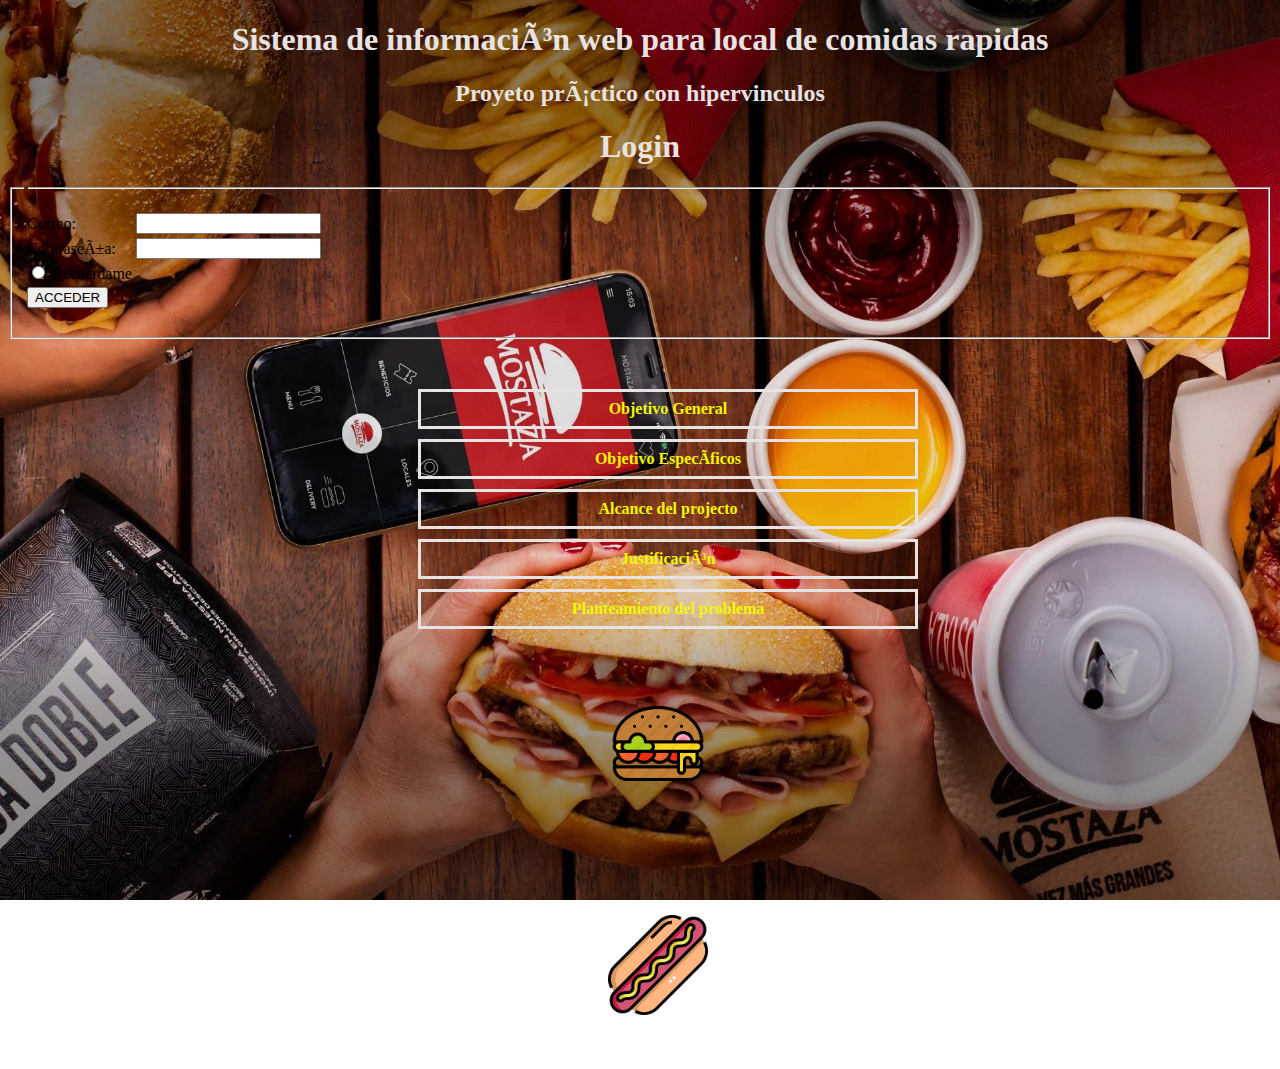
<file: index.html>
<!DOCTYPE html>
<html>
<head>
	<title>TPS - 23387838</title>
	<link rel="stylesheet" type="text/css" href="estilo.css">
	<link rel="icon" href="images/imagen1.ico">
  <link href="https://fonts.googleapis.com/css2?family=Glory:ital@1&display=swap" rel="stylesheet">
</head>
<meta charset=UTF-8″ />

 <body>
  <div class ="contenedor">
    <h1 title= "Comidas Rapidas">Sistema de información web para local de comidas rapidas</h1>
      <h2 class="encabezado_1">Proyeto práctico con hipervinculos</h2>

  <h1>Login</h1>
  <fieldset>
    <legend></legend>
      <p>
        <table>
          <tr>
            <td><label for="email">Correo: </label></td>
            <td><input type="text"></td>
          </tr>

          <tr>
            <td><label for="password">Contraseña: </label></td>
            <td><input type="text"></td>
          </tr>

          <tr>
            <td>
              <input type="radio"> Recuerdame<br>
          </td>
          </tr>

          <tr>
            <td><input type="button" value="ACCEDER"></td>
          </tr>
        </table>
      </p>
    </form>
  </fieldset>
  </p>
</p>

   <br>
   <ul>
    <li><b><a href="objetivo_general/objetivo.html" target="_blank" title="Objetivo General">Objetivo General</a></b></li>
    <li><b><a href="objetivo_especifico/objetivoe.html" target="_blank" title="Objetivo Específicos">Objetivo Específicos</a></b></li>
    <li><b><a href="alcance_del_proyecto/alcance.html" target="_blank" title="Alcance del projecto">Alcance del projecto</a></b></li>
    <li><b><a href="justificación/justificacion.html" target="_blank" title="Justificación">Justificación</a></b></li> 
    <li><b><a href="planteamiento_del_problema/plan.html" target="_blank" title="Planteamiento del problema">Planteamiento del problema</a></b></li>
    </ul>
    <p><img class="img_1" src="images/imagen_1.png"></p>
    <p><img class="img_2" src="images/imagen_2.png"></p>

   
   </div>
</file>
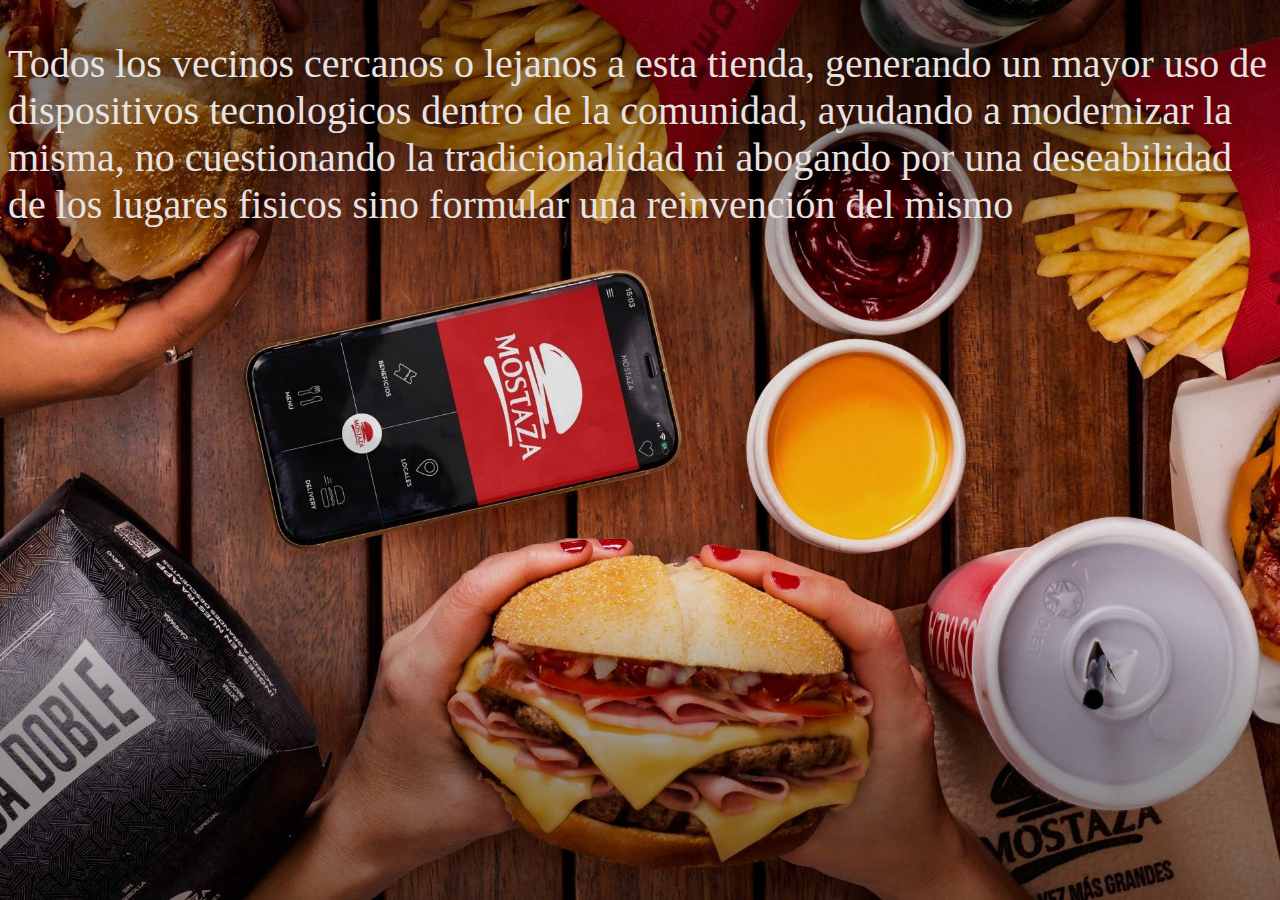
<file: alcance_del_proyecto/alcance.html>
<!DOCTYPE html>
<html>
<head>
  <title>Alcance del projecto</title>
  <link rel="stylesheet" type="text/css" href="alcance.css">
  <link rel="icon" href="imagen3.ico">
</head>
<body>
<p>Todos los vecinos cercanos o lejanos a esta tienda, generando un mayor uso de dispositivos tecnologicos dentro de la comunidad, ayudando a modernizar la misma, no cuestionando la tradicionalidad ni abogando por una deseabilidad de los lugares fisicos sino formular una reinvención del mismo</p>
</body>
</html>
</file>
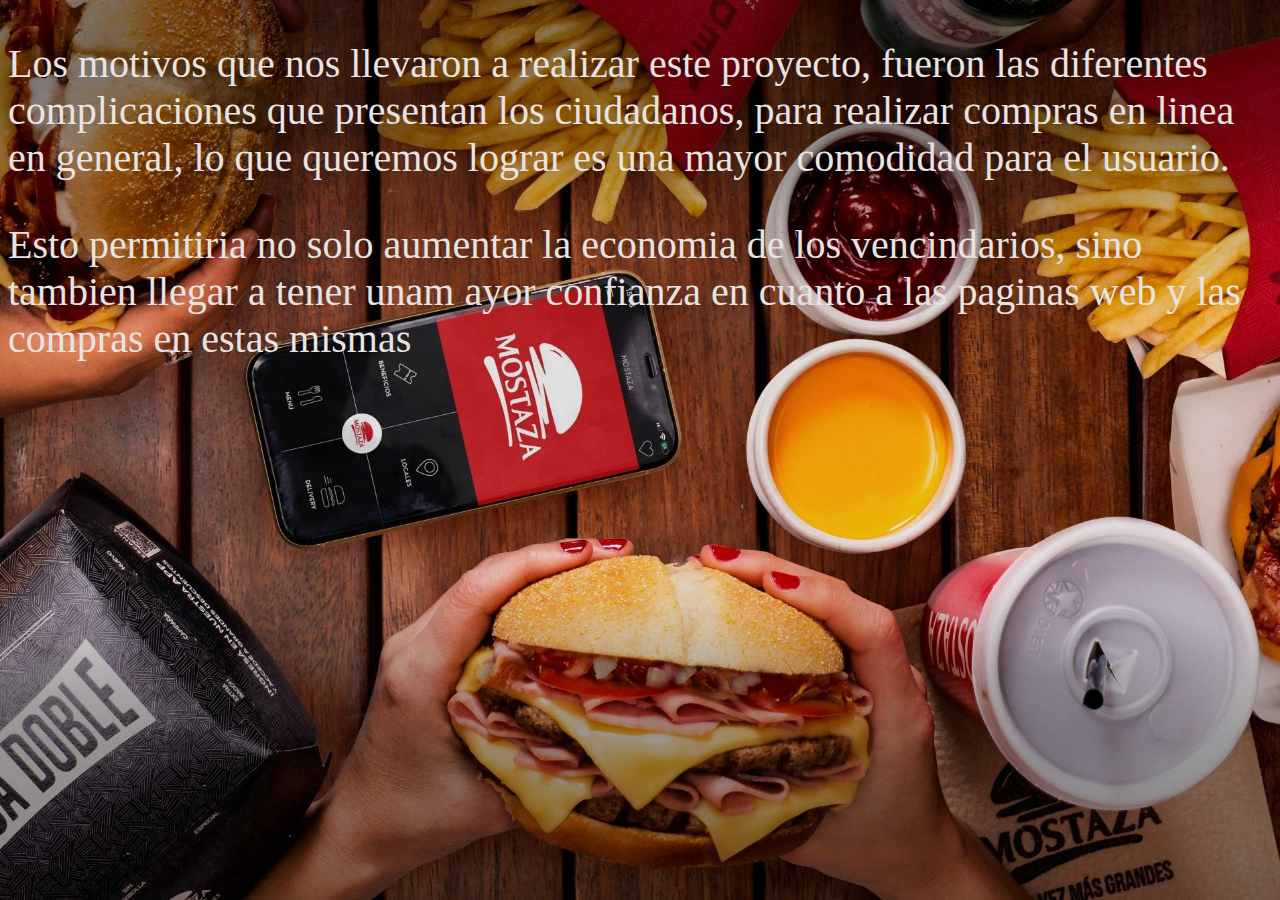
<file: justificación/justificacion.html>
<!DOCTYPE html>
<html>
<head>
	<meta charset="utf-8">
  <title>Justificación</title>
  <link rel="stylesheet" type="text/css" href="justificacion.css">
  <link rel="icon" href="imagen4.ico">
</head>
<body>
<p> Los motivos que nos llevaron a realizar este proyecto, fueron las diferentes complicaciones que presentan los ciudadanos, para realizar compras en linea en general, lo que queremos lograr es una mayor comodidad para el usuario.
<p> Esto permitiria no solo aumentar la economia de los vencindarios, sino tambien llegar a tener unam ayor confianza en cuanto a las paginas web y las compras en estas mismas
</p>
</p>
</body>
</html>
</file>
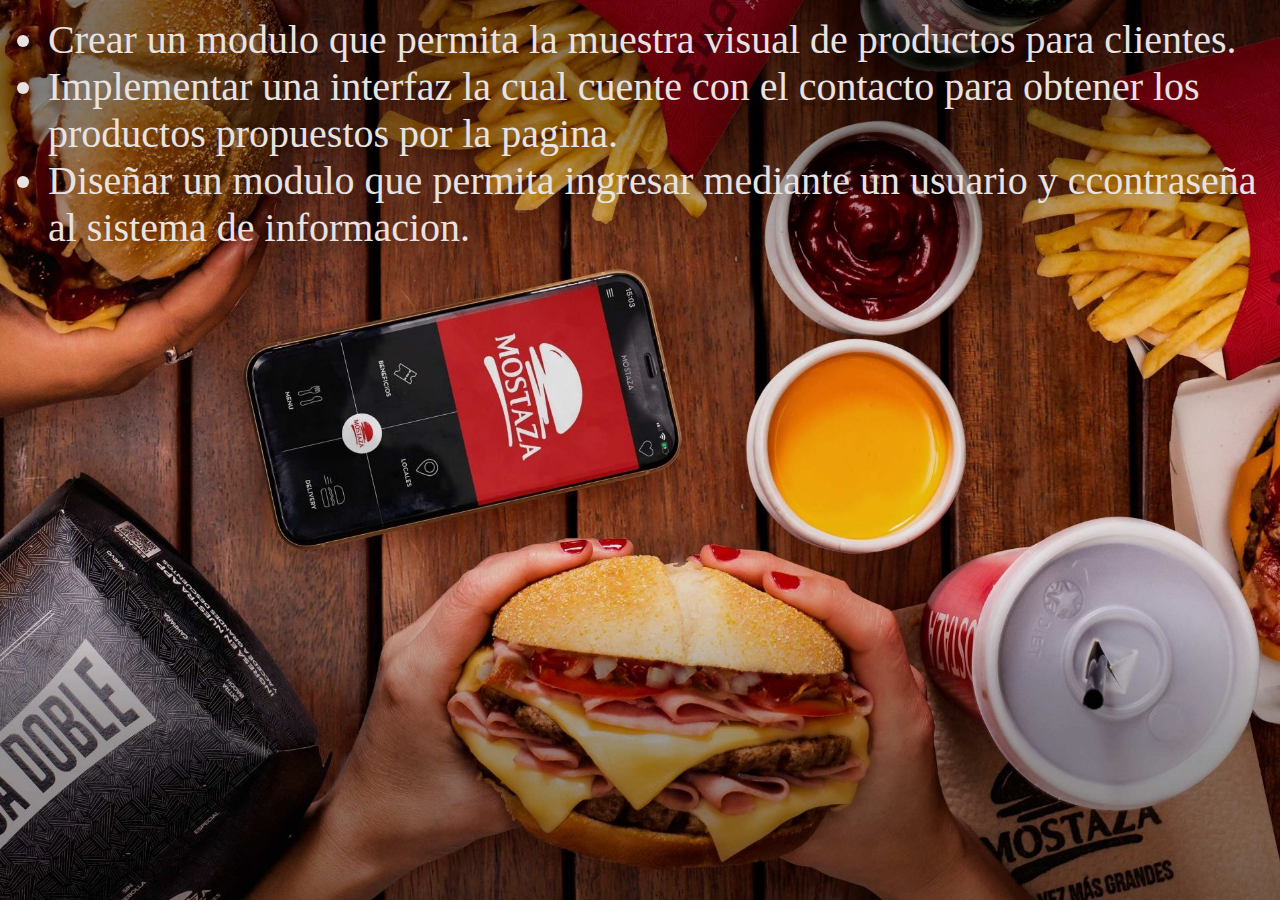
<file: objetivo_especifico/objetivoe.html>
<!DOCTYPE html>
<html>
<head>
	<meta charset="utf-8">
  <title>Objetivo Específicos</title>
  <link rel="stylesheet" type="text/css" href="objetivoe.css">
  <link rel="icon"  href="imagen2.ico">
</head>
<body>
<ul>
	<li>Crear un modulo que permita la muestra visual de productos para clientes.</li>
	<li>Implementar una interfaz la cual cuente con el contacto para obtener los productos propuestos por la pagina.</li>
	<li>Diseñar un modulo que permita ingresar mediante un usuario y ccontraseña al sistema de informacion.</li>
</ul>
</body>
</html>
</file>
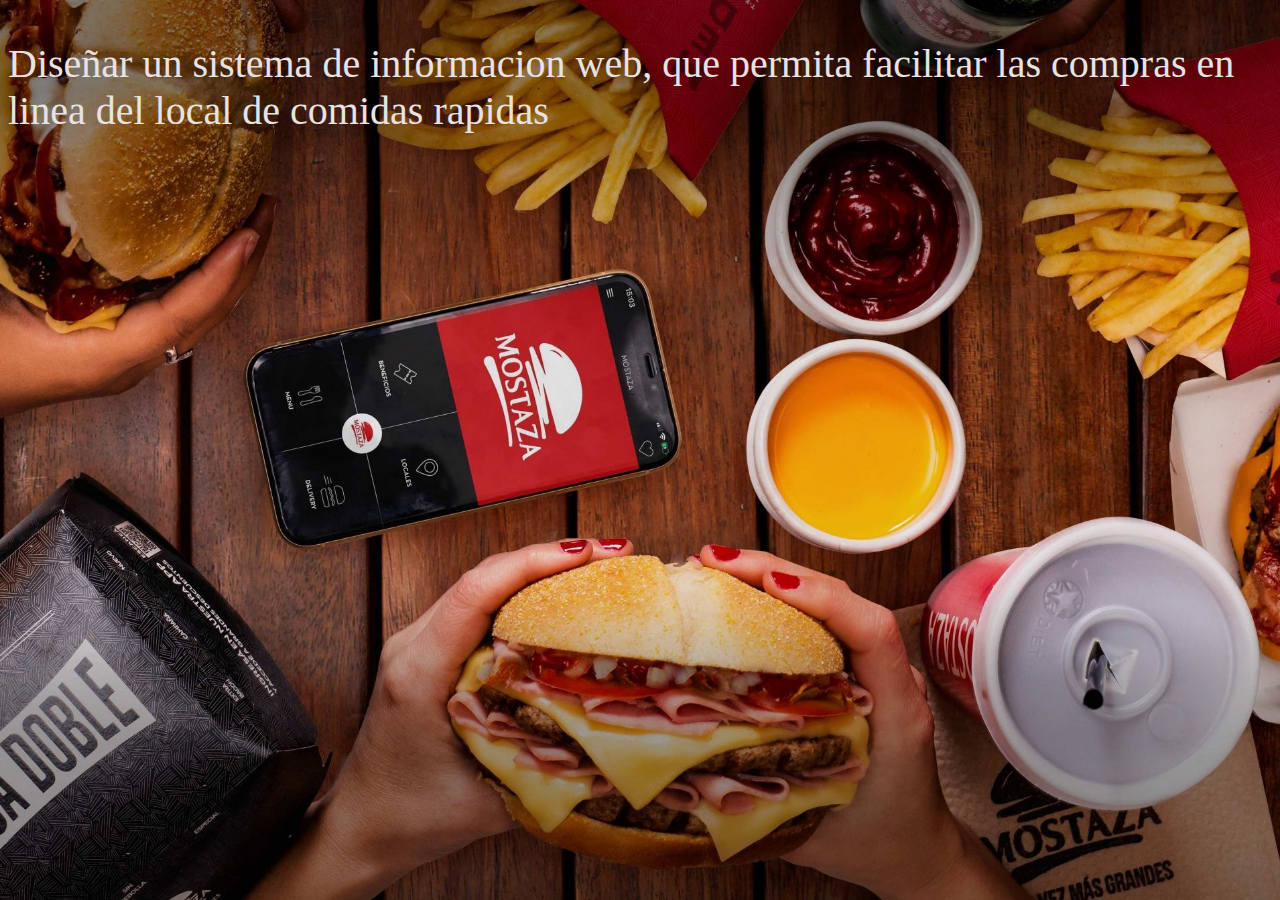
<file: objetivo_general/objetivo.html>
<!DOCTYPE html>
<html>
<head>
  <title>Objetivo General</title>
  <link rel="stylesheet" type="text/css" href="objetivo.css">
  <link rel="icon" href="imagen1.ico">
</head>

<body>
  <p>Diseñar un sistema de informacion web, que permita facilitar las compras en linea del local de comidas rapidas</p>
</body>
</html>
</file>
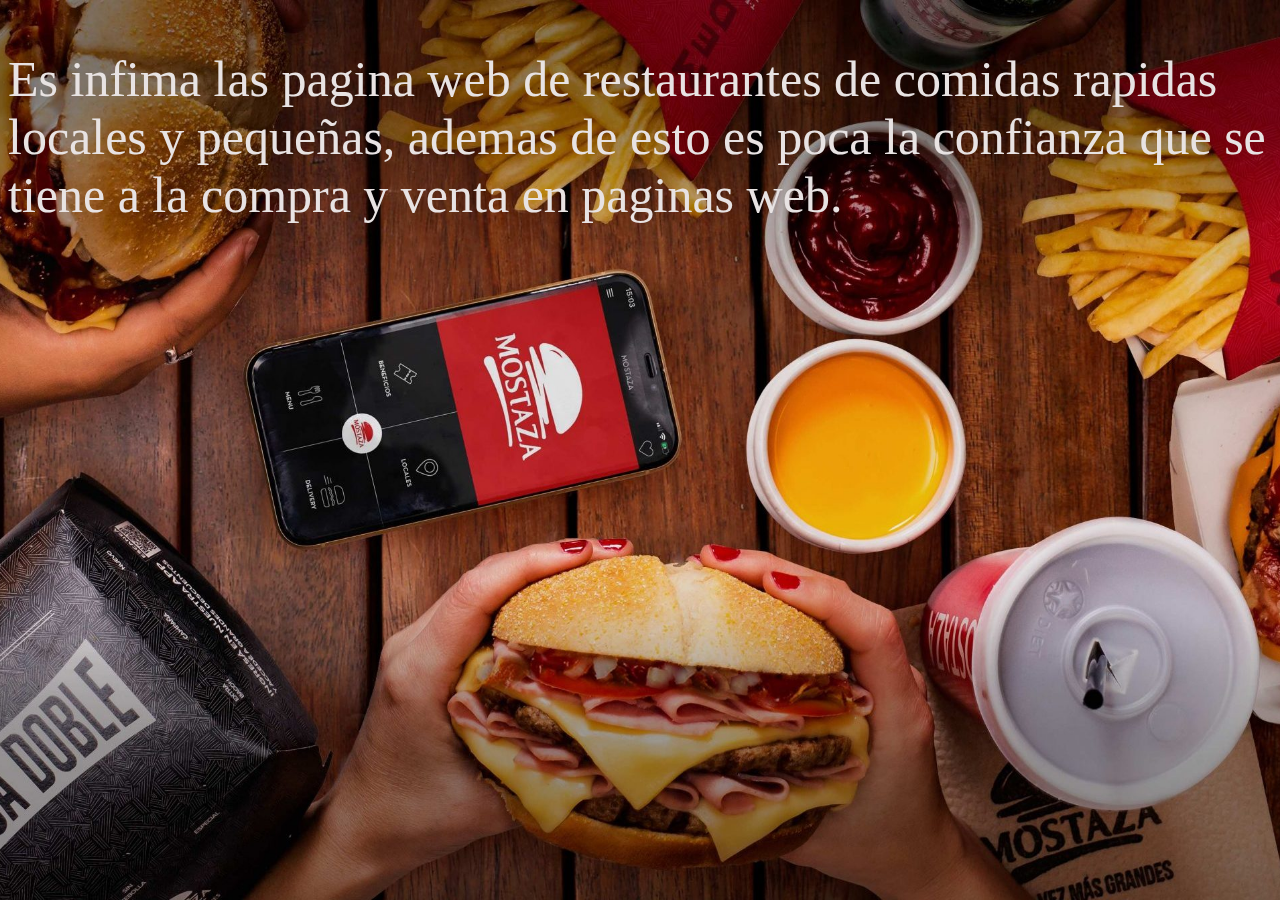
<file: planteamiento_del_problema/plan.html>
<!DOCTYPE html>
<html>
<head>
	<meta charset="utf-8">
  <title>Planteamiento del Problema</title>
  <link rel="stylesheet" type="text/css" href="plan.css">
  <link rel="icon" href="imagen5.ico">
</head>
<body>
<p> 
  Es infima las pagina web de restaurantes de comidas rapidas locales y pequeñas, ademas de esto es poca la confianza que se tiene a la compra y venta en paginas web.
</p>
</body>
</html>
</file>
<file: estilo.css>
·   * {
	     background-color: navajowhite;      
}         
    body {
    
    background-image: url(./images/Fondo.jpg);
    background-repeat: no-repeat;
    background-position: center center;
    height: 500px; 
    background-attachment: fixed;
    background-size: cover;


}
    h1{
        text-align: center;
        color:#e8e3e3 ;
    }

    h2 {
	text-align: center;
    color:#e8e3e3 ;
}

    tr{
        border: 3px solid;
        color:black
    }   
 
ul {
    margin-left: 370px;
    list-style-type: none;
    width: 500px;
    text-align: justify;
    
}

li a {
  display: block;
  color:#F2F603  ;
  padding: 8px 18px;
  text-decoration: none;
  border: 3px solid #e8e3e3 ;
  text-align: center;
  text-decoration: none;
  margin-top: 10px;

  
}

li a:hover {
  background-color: #e58a4d;
  color: #e8e3e3;
  
}

.img_1{
    width: 100px;
    padding: 50px;
    margin-left: 550px;
    text-align: center;
}

.img_2{
    width: 100px;
    padding: 50px;
    margin-left: 550px;
    text-align: center;
}
</file>
<file: alcance_del_proyecto/alcance.css>
* {
	     background-color: #e6c6b3;
		 background-image: url(../planteamiento_del_problema/Fondo.jpg);
    	 background-repeat: no-repeat;
    	 background-position: center center;
    	 background-attachment: fixed;
   		 background-size: cover;

} 
p {
	font-size: 40px;
	color:#e8e3e3 ;
}
</file>
<file: justificación/justificacion.css>
* {
	     background-color: #e6c6b3;
		 background-image: url(../planteamiento_del_problema/Fondo.jpg);
    	 background-repeat: no-repeat;
    	 background-position: center center;
    	 background-attachment: fixed;
   		 background-size: cover;

} 

p{
	font-size: 40px;
	color:#e8e3e3 ;
}
</file>
<file: objetivo_especifico/objetivoe.css>
* {
	     background-color: #e6c6b3;
		 background-image: url(../planteamiento_del_problema/Fondo.jpg);
    	 background-repeat: no-repeat;
    	 background-position: center center;
    	 background-attachment: fixed;
   		 background-size: cover;

} 

li{
	font-size: 40px;
	color:#e8e3e3 ;
}
</file>
<file: objetivo_general/objetivo.css>
* {
	     background-color: #e6c6b3;
		 background-image: url(../planteamiento_del_problema/Fondo.jpg);
    	 background-repeat: no-repeat;
    	 background-position: center center;
    	 background-attachment: fixed;
   		 background-size: cover;
} 
p{
	font-size: 40px;
	color:#e8e3e3 ;
}
</file>
<file: planteamiento_del_problema/plan.css>
* {
	     background-color: #e6c6b3;
		 background-image: url(../planteamiento_del_problema/Fondo.jpg);
    	background-repeat: no-repeat;
    	background-position: center center;
    	height: 500px; 
    	background-attachment: fixed;
   		background-size: cover;


		 
} 


p{
	font-size: 50px;
	color:#e8e3e3 ;
}
</file>
